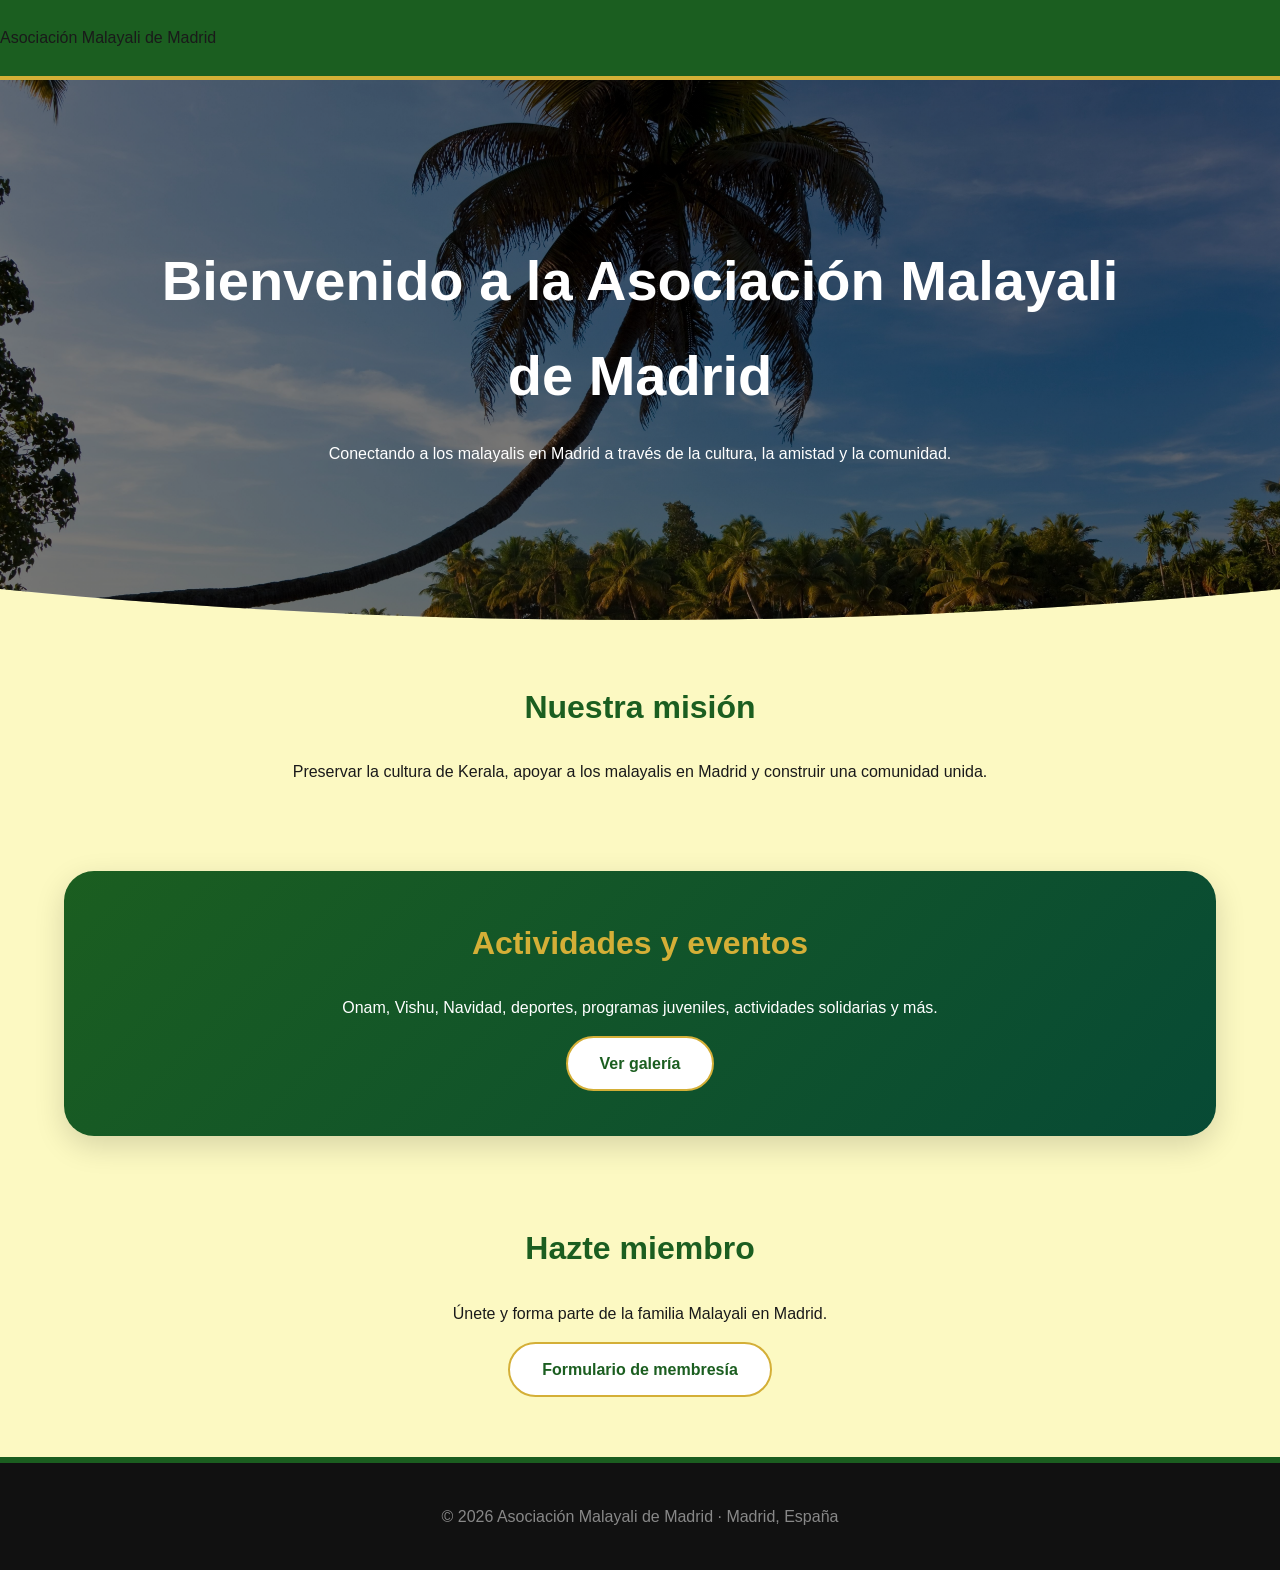
<file: es/index.html>
<!DOCTYPE html>
<html lang="es">
<head>
    <meta charset="UTF-8">
    <meta name="viewport" content="width=device-width, initial-scale=1.0">
    <title>Asociación Malayali de Madrid</title>
    <link rel="stylesheet" href="../assets/css/style.css">
    <script src="../assets/js/main.js" defer></script>
</head>
<body>

<nav class="navbar">
    <div class="logo">Asociación Malayali de Madrid</div>
    <ul class="nav-links">
        <li><a href="index.html">Inicio</a></li>
        <li><a href="../gallery.html">Galería</a></li>
        <li><a href="../membership.html">Membresía</a></li>
        <li><a href="../contact.html">Contacto</a></li>
        <li><a href="../members.html">Miembros</a></li>
        <li><a href="../index.html">EN 🇬🇧</a></li>
    </ul>
</nav>

<header class="hero">
    <div class="hero-overlay">
        <h1>Bienvenido a la Asociación Malayali de Madrid</h1>
        <p>Conectando a los malayalis en Madrid a través de la cultura, la amistad y la comunidad.</p>
    </div>
</header>

<section class="section">
    <h2>Nuestra misión</h2>
    <p>Preservar la cultura de Kerala, apoyar a los malayalis en Madrid y construir una comunidad unida.</p>
</section>

<section class="section section-alt">
    <h2>Actividades y eventos</h2>
    <p>Onam, Vishu, Navidad, deportes, programas juveniles, actividades solidarias y más.</p>
    <a class="btn" href="../gallery.html">Ver galería</a>
</section>

<section class="section">
    <h2>Hazte miembro</h2>
    <p>Únete y forma parte de la familia Malayali en Madrid.</p>
    <a class="btn" href="../membership.html">Formulario de membresía</a>
</section>

<footer>
    <p>© 2026 Asociación Malayali de Madrid · Madrid, España</p>
</footer>

</body>
</html>
</file>
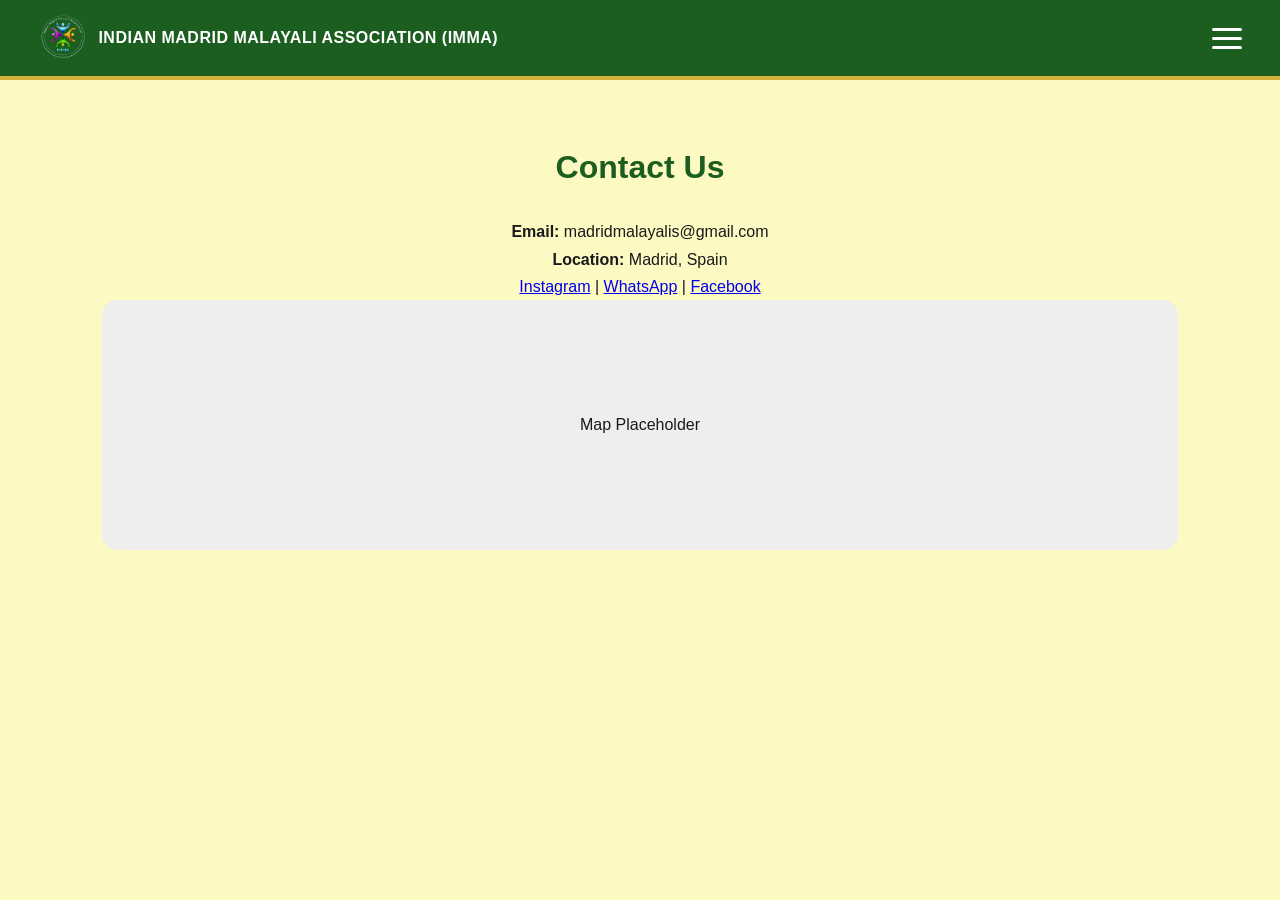
<file: contact.html>
<!DOCTYPE html>
<html lang="en">
<head>
    <meta charset="UTF-8">
    <meta name="viewport" content="width=device-width, initial-scale=1.0">
    <title>Contact - Madrid Malayali Association</title>
    <link rel="stylesheet" href="assets/css/style.css">
</head>
<body>
<nav class="navbar">
    <div class="nav-container">
        <!-- Logo & Title -->
        <div class="logo-area">
			<img src="assets/images/logo.png" alt="IMMA Logo" class="nav-logo">
            <span class="logo-text">Indian Madrid Malayali Association (IMMA)</span>	
        </div>

           <!-- Toggle Logic -->
        <input type="checkbox" id="menu-toggle" class="menu-checkbox">
        
        <!-- White Hamburger Icon -->
        <label for="menu-toggle" class="hamburger-icon">
            <span class="bar"></span>
            <span class="bar"></span>
            <span class="bar"></span>
        </label>

        <!-- Hidden Menu List -->
        <ul class="nav-links">
            <li><a href="index.html">Home</a></li>
            <li><a href="gallery.html">Gallery</a></li>
            <li><a href="membership.html">Membership</a></li>
            <li><a href="contact.html">Contact</a></li>
            <li><a href="members.html">Members</a></li>
            <li><a href="es/index.html">ES 🇪🇸</a></li>
        </ul>
    </div>
</nav>
<!-- ... (Keep Head & Navbar) ... -->
<section class="section">
    <h2 data-en="Contact Us" data-es="Contáctenos">Contact Us</h2>
    <div class="grid-container">
        <div class="contact-info">
            <p><strong>Email:</strong> madridmalayalis@gmail.com</p>
            <p><strong>Location:</strong> Madrid, Spain</p>
            <div class="social-icons">
                <a href="#">Instagram</a> | <a href="#">WhatsApp</a> | <a href="#">Facebook</a>
            </div>
        </div>
        <div class="map-placeholder">
            <!-- You can embed a Google Map here -->
            <div style="background:#eee; height:250px; border-radius:15px; display:flex; align-items:center; justify-content:center;">Map Placeholder</div>
        </div>
    </div>
</section>

</body>
</html>
</file>
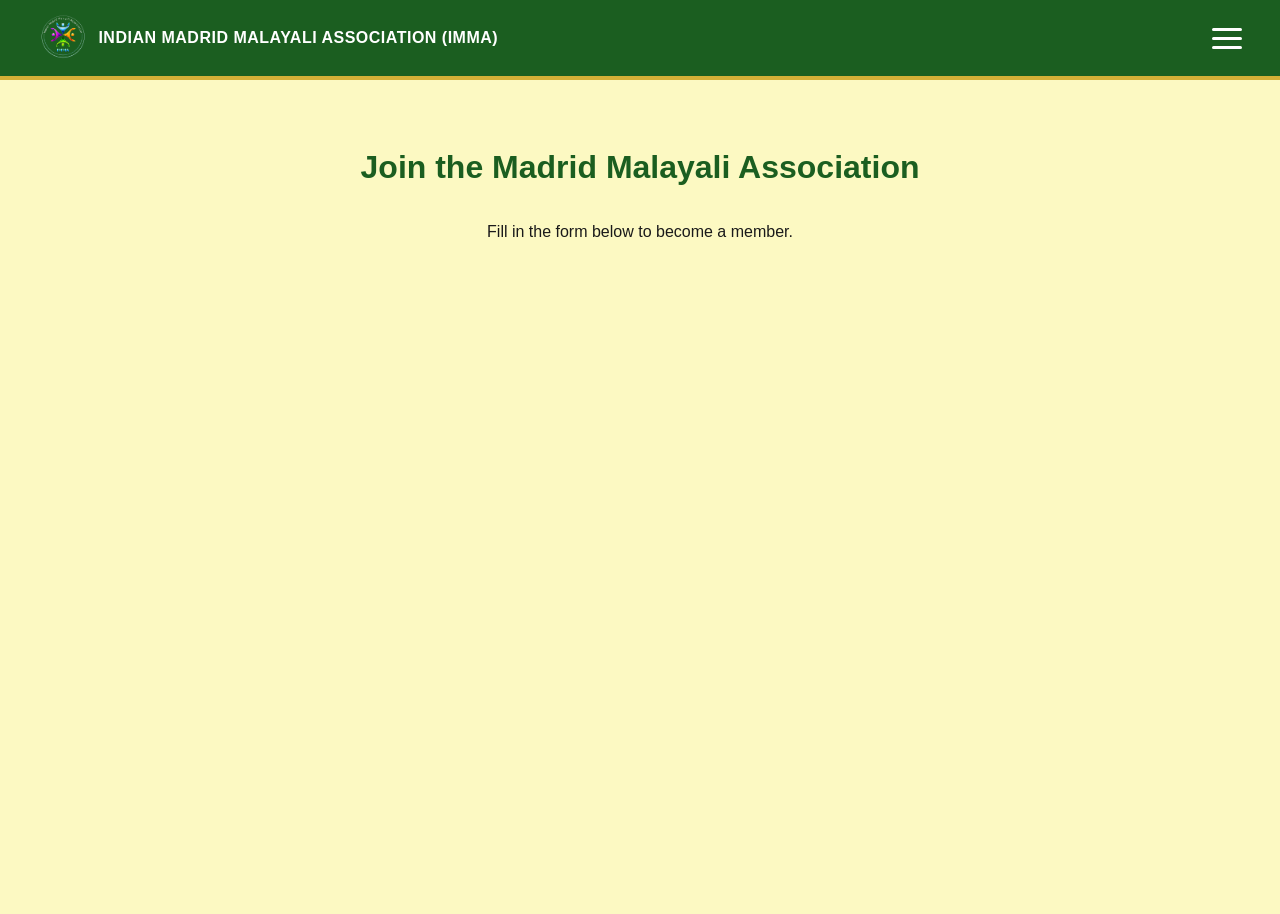
<file: membership.html>
<!DOCTYPE html>
<html lang="en">
<head>
    <meta charset="UTF-8">
    <meta name="viewport" content="width=device-width, initial-scale=1.0">
    <title>Membership - Madrid Malayali Association</title>
    <link rel="stylesheet" href="assets/css/style.css">
</head>
<body>

<nav class="navbar">
    <div class="nav-container">
        <!-- Logo & Title -->
        <div class="logo-area">
			<img src="assets/images/logo.png" alt="IMMA Logo" class="nav-logo">
            <span class="logo-text">Indian Madrid Malayali Association (IMMA)</span>	
        </div>

           <!-- Toggle Logic -->
        <input type="checkbox" id="menu-toggle" class="menu-checkbox">
        
        <!-- White Hamburger Icon -->
        <label for="menu-toggle" class="hamburger-icon">
            <span class="bar"></span>
            <span class="bar"></span>
            <span class="bar"></span>
        </label>

        <!-- Hidden Menu List -->
        <ul class="nav-links">
            <li><a href="index.html">Home</a></li>
            <li><a href="gallery.html">Gallery</a></li>
            <li><a href="membership.html">Membership</a></li>
            <li><a href="contact.html">Contact</a></li>
            <li><a href="members.html">Members</a></li>
            <li><a href="es/index.html">ES 🇪🇸</a></li>
        </ul>
    </div>
</nav>

<section class="section">
    <h2>Join the Madrid Malayali Association</h2>
    <p>Fill in the form below to become a member.</p>

    <!-- Option 1: Embedded Google Form -->
    <!-- Replace the src with your real Google Form link -->
    <iframe 
        src="https://docs.google.com/forms/d/e/1FAIpQLScs0xlaUDD2YnCNjw-MK5fxsrnLQAGol1nE79cKP0zzaTqT2w/viewform?embedded=true"
        width="100%" height="600" style="border:none;">
    </iframe>

    <!-- Option 2: Simple HTML form (no backend email yet) -->
    <!--
    <form class="form">
        <label>Name</label>
        <input type="text" required>

        <label>Email</label>
        <input type="email" required>

        <label>Phone</label>
        <input type="tel">

        <label>City/Area in Madrid</label>
        <input type="text">

        <button type="submit" class="btn">Submit</button>
    </form>
    -->
</section>

</body>
</html>
</file>
<file: assets/css/style.css>
/* --- 1. CORE THEME & VARIABLES --- */
:root {
    --kerala-green: #0b6e4f;
    --kerala-green-dark: #074a35;
    --kerala-gold: #d4a017;
    --ivory-bg: #fcf9c2;
    --text-dark: #1a1a1a;
    --white: #ffffff;
    --shadow: 0 10px 30px rgba(0, 0, 0, 0.15);
    --transition: all 0.3s cubic-bezier(0.25, 0.8, 0.25, 1);
}

/* --- 2. GLOBAL RESET --- */
* {
    box-sizing: border-box;
    margin: 0;
    padding: 0;
}

body {
    font-family: 'Poppins', 'Segoe UI', sans-serif;
    background-color: var(--ivory-bg);
    color: var(--text-dark);
    line-height: 1.7;
    overflow-x: hidden;
    /* Traditional Kerala pattern background */
    background-image: radial-gradient(var(--kerala-gold) 0.5px, transparent 0.5px);
    background-size: 30px 30px;
}

/* --- 3. NAVBAR & HAMBURGER LOGIC --- */
.navbar {
    position: sticky;
    top: 0;
    z-index: 1000;
    background: var(--kerala-green);
    border-bottom: 4px solid var(--kerala-gold);
    height: 80px; 
    display: flex;
    align-items: center;
}

.nav-container {
    display: flex;
    justify-content: space-between; /* Pushes brand left, hamburger right */
    align-items: center;
    width: 100%;
    padding: 0 3%;
    max-width: 1400px;
    margin: 0 auto;
    position: relative;
    flex-wrap: nowrap; /* Prevents wrapping to a second line */
}

.logo-area {
    display: flex;
    align-items: center;
    gap: 10px;
    flex-shrink: 1; /* Allows it to fit on smaller screens */
}

.nav-logo {
    height: 50px;
    width: 50px;
    object-fit: contain;
    flex-shrink: 0; /* Prevents the logo from getting squashed */
}

.logo-text {
    color: var(--white);
    font-weight: 700;
    font-size: clamp(0.7rem, 2.5vw, 1rem); /* Fluid font size for mobile */
    text-transform: uppercase;
    letter-spacing: 0.5px;
    white-space: nowrap; /* Forces text into one single line */
}
/* --- THE TOGGLE HACK --- */
#menu-toggle {
    display: none !important; /* Hides the white square checkbox */
}

.hamburger-icon {
    display: flex; /* Always visible on Desktop & Mobile */
    flex-direction: column;
    gap: 6px;
    cursor: pointer;
    z-index: 1001;
}

.bar {
    width: 30px;
    height: 3px;
    background: var(--white); /* WHITE BARS */
    border-radius: 2px;
    transition: var(--transition);
}

/* --- 4. THE HIDDEN MENU (Vertical List) --- */
.nav-links {
    display: none; /* Hidden by default */
    flex-direction: column;
    position: absolute;
    top: 80px; /* Sits right below the navbar */
    left: 0;
    width: 100%;
    background: var(--kerala-green-dark);
    list-style: none;
    box-shadow: var(--shadow);
}

/* Show menu ONLY when checkbox is clicked */
#menu-toggle:checked ~ .nav-links {
    display: flex;
}

.nav-links li {
    border-bottom: 1px solid rgba(255, 255, 255, 0.05);
}

.nav-links a {
    display: block;
    padding: 20px;
    color: var(--white);
    text-decoration: none;
    text-align: center;
    font-weight: 500;
    font-size: 1.1rem;
    transition: var(--transition);
}

.nav-links a:hover {
    background: var(--kerala-green);
    color: var(--kerala-gold);
}

/* Animate Hamburger to X when menu is open */
#menu-toggle:checked ~ .hamburger-icon .bar:nth-child(1) { transform: translateY(9px) rotate(45deg); }
#menu-toggle:checked ~ .hamburger-icon .bar:nth-child(2) { opacity: 0; }
#menu-toggle:checked ~ .hamburger-icon .bar:nth-child(3) { transform: translateY(-9px) rotate(-45deg); }

/* --- 5. HERO SECTION --- */
.hero {
    height: 60vh;
    background: linear-gradient(rgba(0,0,0,0.5), rgba(0,0,0,0.5)), url('../images/kerala.jpg');
    background-size: cover;
    background-position: bottom center;
    background-attachment: fixed;
    display: flex;
    align-items: center;
    justify-content: center;
    color: white;
    text-align: center;
    clip-path: ellipse(150% 100% at 50% 0%);
}

.hero h1 {
    font-size: clamp(1.8rem, 5vw, 3.5rem);
    margin-bottom: 1rem;
    padding: 0 10%;
}

/* --- 6. SECTIONS & BUTTONS --- */
.section { padding: 60px 8%; text-align: center; }

.section-alt {
    background: linear-gradient(135deg, var(--kerala-green), var(--kerala-green-dark));
    color: white;
    border-radius: 30px;
    margin: 25px 5%;
    padding: 45px 8%;
    box-shadow: var(--shadow);
}

.section-alt h2 { color: var(--kerala-gold) !important; }
.section h2 { font-size: 2rem; margin-bottom: 1.5rem; color: var(--kerala-green); }

.btn {
    display: inline-block;
    padding: 12px 32px;
    background: var(--white);
    color: var(--kerala-green);
    text-decoration: none;
    border-radius: 50px;
    font-weight: 600;
    border: 2px solid var(--kerala-gold);
    transition: var(--transition);
    margin-top: 15px;
}

.btn:hover {
    background: var(--kerala-gold);
    color: var(--white);
    transform: translateY(-3px);
}

/* --- 7. SLIDER --- */
.slider-section { padding: 40px 0; background: white; overflow: hidden; text-align: center; }
.slide-track { display: flex; width: calc(220px * 10); animation: scroll 30s linear infinite; }
.slide { width: 220px; padding: 10px; }
.slide img { 
    width: 100%; 
    height: 150px; 
    object-fit: cover; 
    border-radius: 12px; 
    border: 3px solid var(--kerala-gold); 
}

@keyframes scroll {
    0% { transform: translateX(0); }
    100% { transform: translateX(calc(-220px * 5)); }
}
/* Kerala Theme Palette */
:root {
    --kerala-gold: #d4af37;      /* Traditional Gold */
    --kerala-white: #fdfaf1;     /* Mundu/Kasavu Off-white */
    --kerala-green: #1b5e20;     /* Lush Coconut Green */
    --kerala-dark: #2c3e50;
}

.members-section {
    padding: 80px 20px;
    text-align: center;
    background-color: var(--ivory-bg); /* Off-white background */
}

.members-section h2 {
    margin-bottom: 50px;
    font-size: 2.2rem;
    color: var(--kerala-green);
    position: relative;
    display: inline-block;
}

/* Gold underline accent for the title */
.members-section h2::after {
    content: "";
    display: block;
    width: 60%;
    height: 4px;
    background: var(--kerala-gold);
    margin: 10px auto 0;
    border-radius: 2px;
}

.members-grid {
    display: grid;
    /* Responsive: 2 per row on mobile, up to 4 or 5 on desktop */
    grid-template-columns: repeat(auto-fit, minmax(160px, 1fr)); 
    gap: 40px 20px; /* More vertical space (40px) between rows */
    max-width: 1100px;
    margin: 0 auto;
    padding: 40px 20px;
}
/* Member Card with Kerala Border */
.member-card {
    /* REMOVED: background, box-shadow, and borders */
    display: flex;
    flex-direction: column;
    align-items: center;
    text-align: center;
    background: transparent; /* Makes the square disappear */
}


.member-card:hover {
    transform: translateY(-10px);
    box-shadow: 0 15px 35px rgba(0,0,0,0.1);
}

/* WhatsApp DP Style with Green Border */
.member-card img {
    width: 150px;
    height: 150px;
    border-radius: 50%;
    object-fit: cover;
    border: 4px solid var(--kerala-green); /* Green border for the photo */
    padding: 3px;
    background-color: white;
    margin-bottom: 20px;
}

/* Name and Position Styling */
.member-card h3 {
    margin: 10px 0 5px;
    font-size: 1.3rem;
    color: var(--kerala-dark);
    font-family: 'Georgia', serif; /* Classic look */
}

.member-card .position {
    font-size: 1rem;
    color: var(--kerala-green);
    font-weight: 600;
    letter-spacing: 0.5px;
    margin: 0;
}

/* --- 11. HIGH-PERFORMANCE GALLERY --- */
.gallery-section {
    padding: 20px 5%;      /* REDUCED TOP PADDING: Fixes the big white space */
    text-align: center;
    background: var(--ivory-bg);
}


.gallery-header {
    text-align: center;
    margin-bottom: 40px;
}

.event-card {
    background: #fff;
    border-radius: 8px;      /* Consistent small square look */
    overflow: hidden;
    box-shadow: 0 4px 10px rgba(0,0,0,0.05);
    border: 1px solid rgba(0,0,0,0.05);
}

.gallery-card {
    background: #fff;
    border-radius: 20px;
    overflow: hidden; /* Clips image to rounded corners */
    box-shadow: 0 10px 30px rgba(0,0,0,0.05);
    transition: var(--transition);
    border: 1px solid rgba(212, 160, 23, 0.1);
}

.gallery-card:hover {
    transform: translateY(-10px);
    box-shadow: 0 15px 40px rgba(0,0,0,0.1);
}

.gallery-img-container {
    position: relative;
    height: 200px;
    overflow: hidden;
}

.gallery-img-container img {
    width: 100%;
    height: 100%;
    object-fit: cover;
    transition: transform 0.5s ease;
}

.gallery-card:hover .gallery-img-container img {
    transform: scale(1.1);
}

.gallery-info {
    padding: 25px;
    text-align: center;
}

.gallery-info h3 {
    color: var(--kerala-green-dark);
    margin-bottom: 5px;
    font-size: 1.25rem;
}
.gallery-section p {
    margin-bottom: 25px;   /* Tightens the space above the cards */
    font-size: 0.9rem;
    opacity: 0.8;
}

/* Button matches your "Clean" style */
.btn-gallery {
    display: block;
    text-align: center;
    background: var(--kerala-green);
    color: white;
    text-decoration: none;
    padding: 12px;
    border-radius: 12px;
    font-weight: 600;
    font-size: 0.9rem;
    border: 2px solid var(--kerala-gold);
    transition: var(--transition);
}

.btn-gallery:hover {
    background: var(--kerala-gold);
    color: white;
}
/* --- 11. SQUARE GALLERY TILES --- */
.gallery-section {
    padding: 60px 5%;
    background: var(--ivory-bg);
}

.gallery-header {
    text-align: center;
    margin-bottom: 40px;
}

.gallery-grid {
    display: grid;
    /* This creates 1 column on small phones, 2 on tablets, and 3-4 on desktop */
    grid-template-columns: repeat(auto-fill, minmax(240px, 1fr));
    gap: 25px;
    
    /* THE FIX: Use a large max-width for desktop, and 90% for mobile */
    width: 95%;           
    max-width: 1200px;    /* Allows the gallery to spread out on a computer */
    margin: 0 auto;       /* Centers the grid on the page */
    padding: 20px 0;
}
.event-card {
    text-decoration: none; /* Removes link underline */
    background: #fff;
    border-radius: 15px;
    overflow: hidden;
    box-shadow: 0 4px 15px rgba(0,0,0,0.08);
    transition: var(--transition);
    border: 1px solid rgba(212, 160, 23, 0.1);
}

.event-card:hover {
    transform: translateY(-5px);
    border-color: var(--kerala-gold);
}

/* THE SQUARE FIX */
.event-image {
    width: 100%;
    aspect-ratio: 1 / 1; /* Forces a perfect square */
    position: relative;
    overflow: hidden;
    background: #f0f0f0;
}

.event-image img {
    width: 100%;
    height: 100%;
    object-fit: cover; /* Crops image to fill the square */
    transition: transform 0.5s ease;
}

/* Hover Overlay */
.event-overlay {
    position: absolute;
    top: 0;
    left: 0;
    width: 100%;
    height: 100%;
    background: rgba(11, 110, 79, 0.7); /* Kerala Green Transparent */
    display: flex;
    align-items: center;
    justify-content: center;
    opacity: 0;
    transition: 0.3s;
}

.event-card:hover .event-overlay {
    opacity: 1;
}

.event-card:hover img {
    transform: scale(1.1);
}

.view-text {
    color: white;
    font-weight: 700;
    font-size: 0.9rem;
    border: 1px solid white;
    padding: 5px 15px;
    border-radius: 50px;
}

.event-details {
    padding: 15px 10px;
    text-align: center;
}

.event-details h3 {
    color: var(--kerala-green-dark);
    font-size: 1rem;
    margin-bottom: 4px;
}

.event-date {
    color: var(--kerala-gold);
    font-size: 0.75rem;
    font-weight: 700;
    text-transform: uppercase;
}

/* --- MOBILE TWEAK --- */
@media (max-width: 480px) {
    .gallery-grid {
        grid-template-columns: 1fr; /* Stacks 1 per row on small phones */
    }
}

/* --- 9. FOOTER --- */
footer {
    background: #111;
    color: #888;
    text-align: center;
    padding: 40px 20px;
    border-top: 6px solid var(--kerala-green);
}

/* --- 10. MOBILE SPECIFIC OVERRIDES --- */
@media (max-width: 768px) {
    .logo-text { font-size: 0.65rem; }
    .hero { height: 50vh; background-attachment: scroll; clip-path: none; }
    .section { padding: 40px 5%; }
    .nav-logo { height: 45px; width: 45px; }
        .members-grid {
        grid-template-columns: repeat(2, 1fr); /* Forces 2 per row on small phones */
        gap: 15px;
    }
    .member-img-container {
        width: 100px; /* Slightly smaller circles for small screens */
        height: 100px;
    }
    .member-card h3 { font-size: 0.95rem; }
    .gallery-grid {
        /* On small phones, give it more room to prevent the "too small" look */
        grid-template-columns: 1fr; 
        width: 90%;
        gap: 20px;
    }
}
</file>
